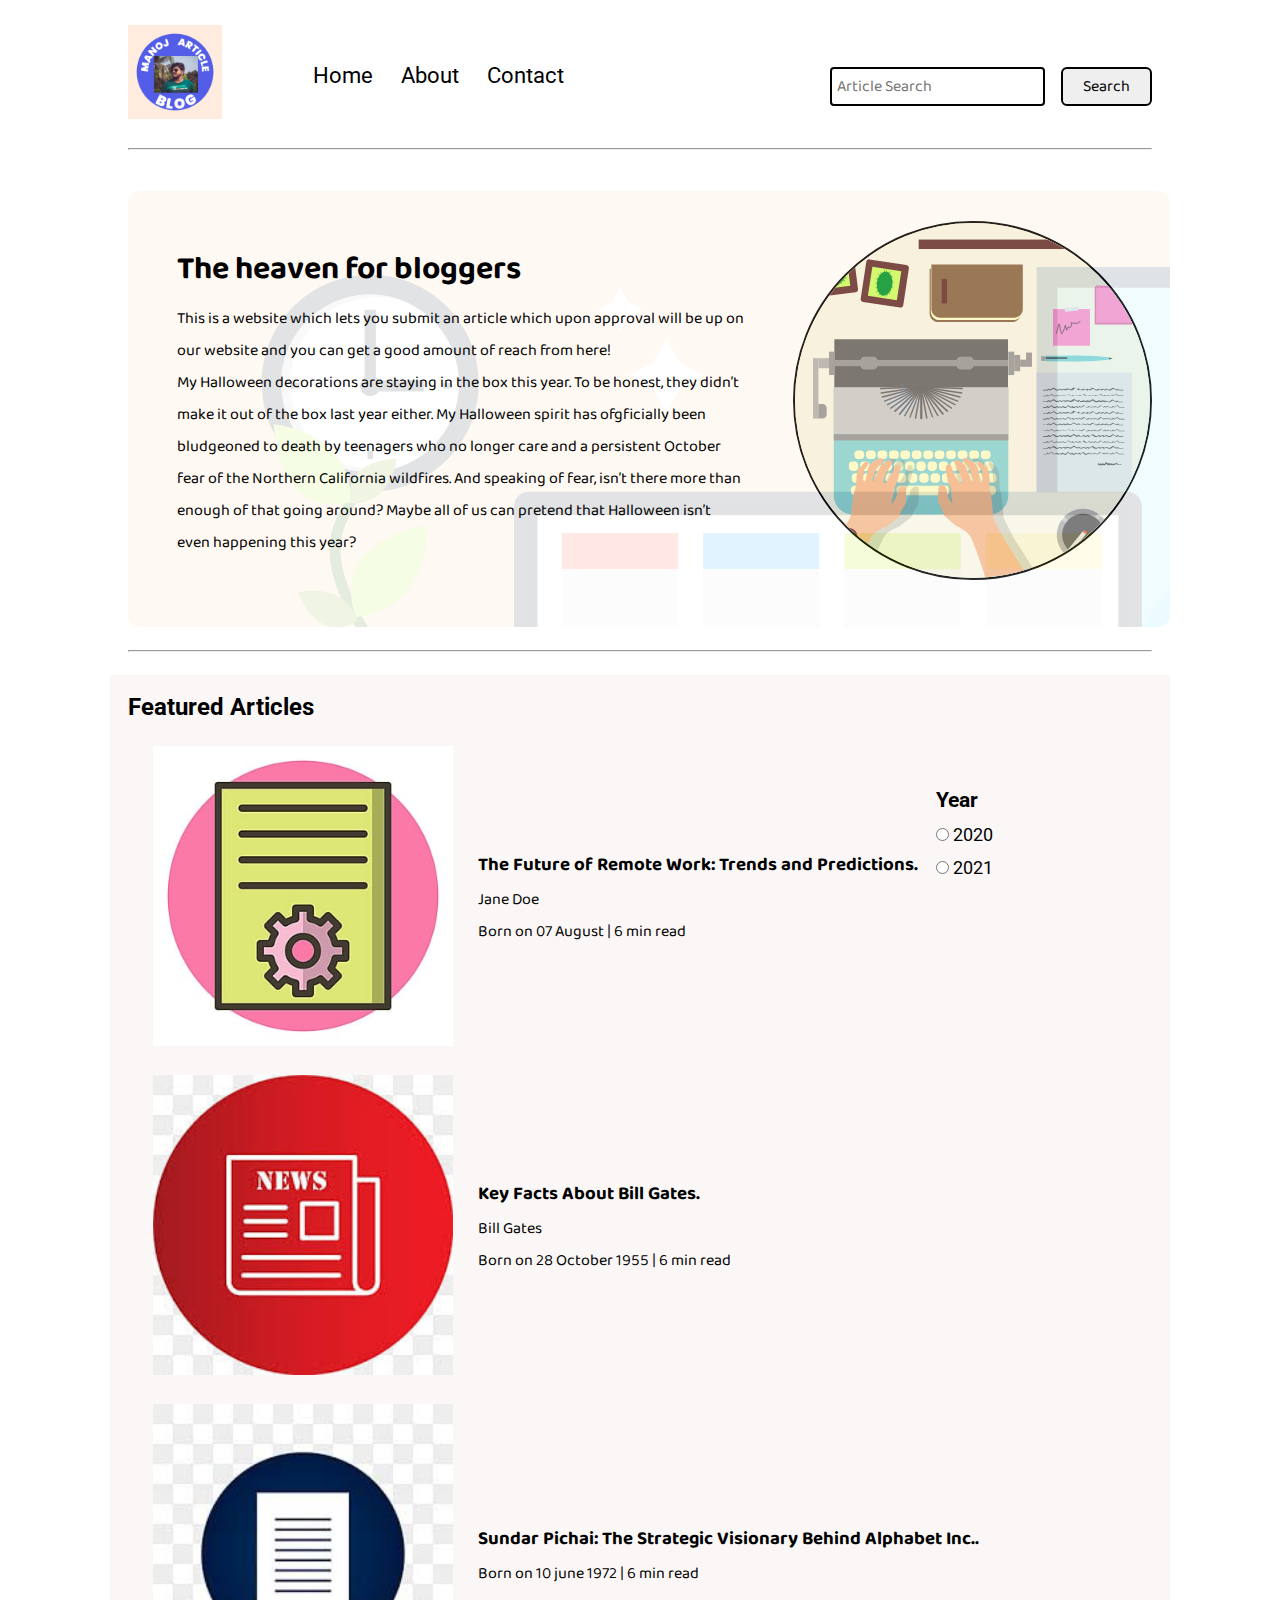
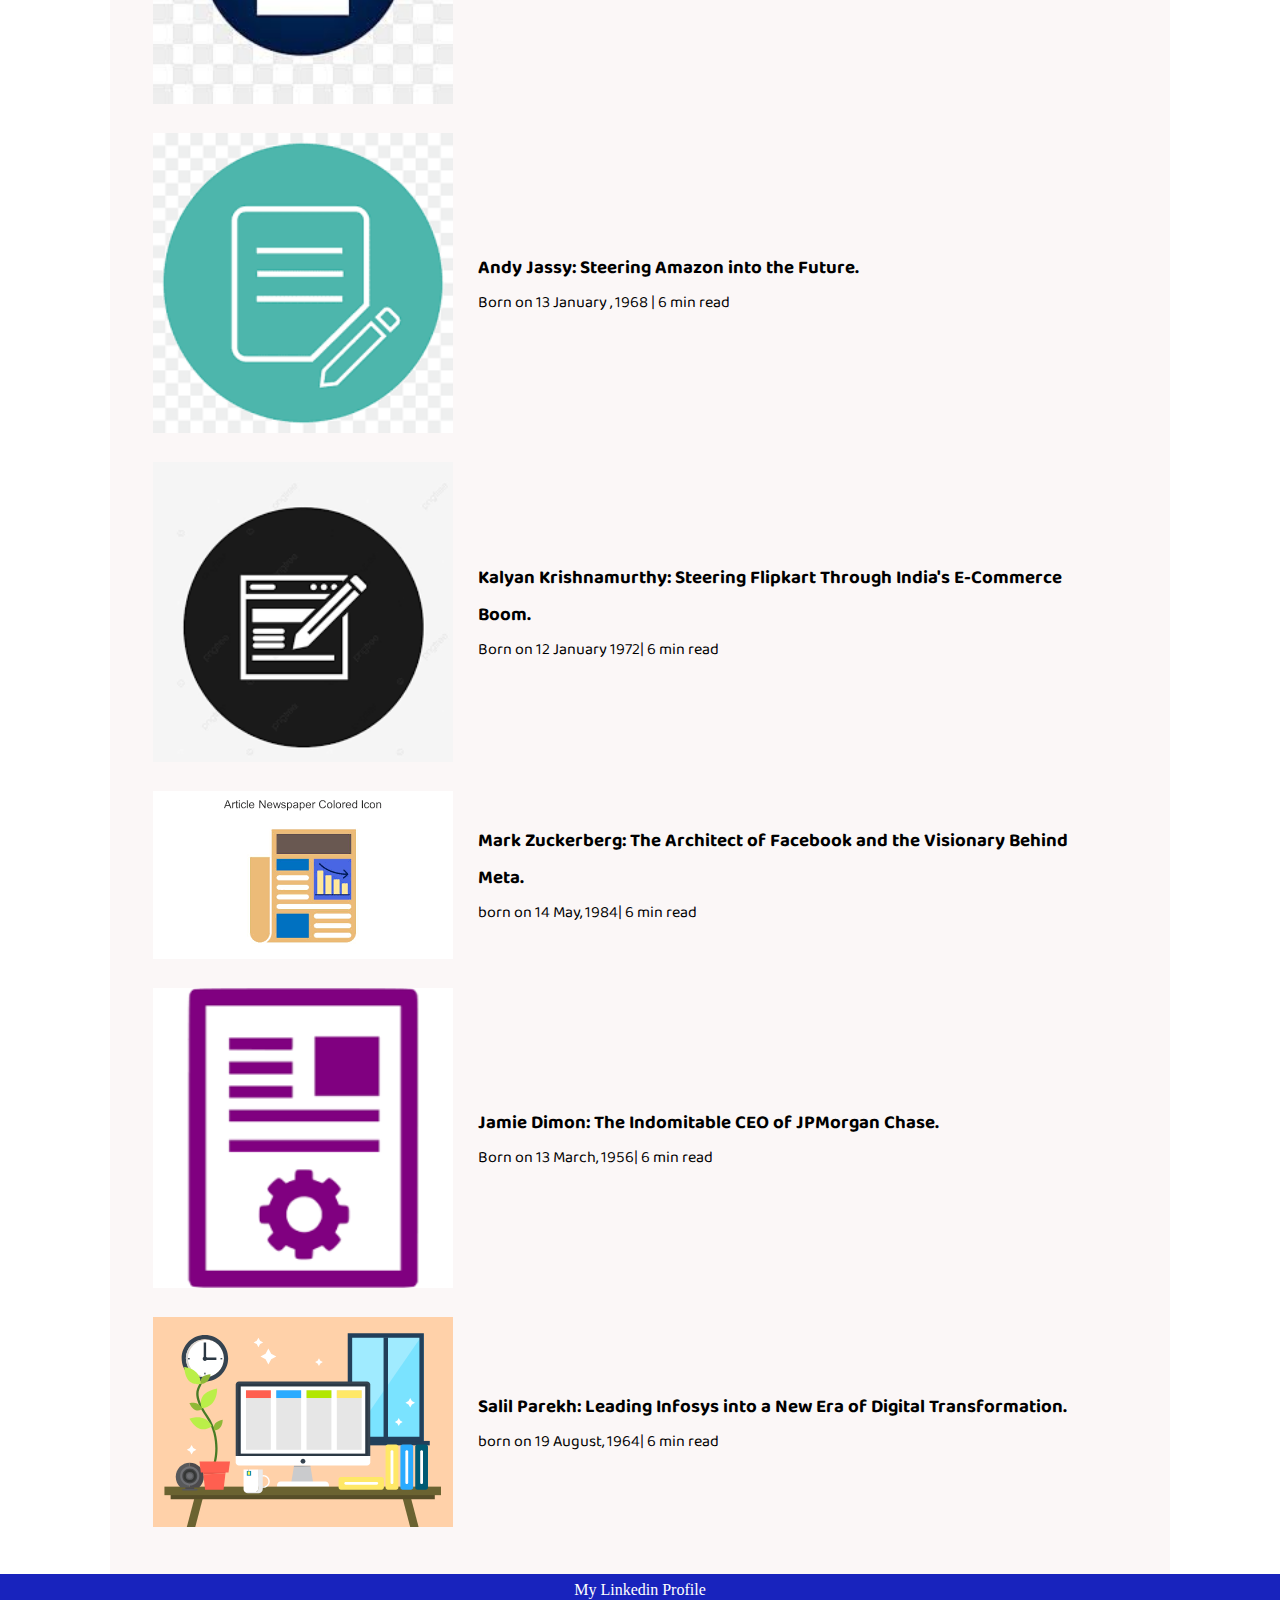
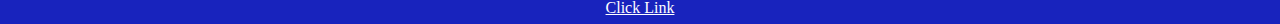
<file: index.html>
<!DOCTYPE html>
<html lang="en">

<head>
    <meta charset="UTF-8">
    <meta name="viewport" content="width=device-width, initial-scale=1.0">
    <link rel="stylesheet" href="css/utils.css">
    <link rel="stylesheet" href="css/style.css">
    <link rel="stylesheet" href="css/mobile.css">
    <title>iBlog - Heaven for bloggers</title>
</head>

<body>
    <nav class="navigation max-width-1 m-auto">
        <div class="nav-left">
            <a href="/">
                <span><img src="img/Blogg.png" width="94px" alt=""></span>
            </a>
            <ul>
                <li><a href="/">Home</a></li>
                <li><a href="#">About</a></li>
                <li><a href="/contact.html">Contact</a></li>
            </ul>
        </div>
        <div class="nav-right">
            <form action="/search.html" method="get">
                <input class="form-input" type="text" name="query" placeholder="Article Search">
                <button class="btn">Search</button>
            </form>

        </div>

    </nav>
    <div class="max-width-1 m-auto">
        <hr>
    </div>
    <div class="m-auto content max-width-1 my-2">
        <div class="content-left">
            <h1>The heaven for bloggers</h1>
            <p>This is a website which lets you submit an article which upon approval will be up on our website and you
                can get a good amount of reach from here!</p>
            <p>My Halloween decorations are staying in the box this year. To be honest, they didn’t make it out of the
                box last year either. My Halloween spirit has ofgficially been bludgeoned to death by teenagers who no
                longer care and a persistent October fear of the Northern California wildfires. And speaking of fear,
                isn’t there more than enough of that going around? Maybe all of us can pretend that Halloween isn’t even
                happening this year?</p>
        </div>
        <div class="content-right">
            <img src="img/home.svg" alt="iBlog">
        </div>
    </div>

    <div class="max-width-1 m-auto">
        <hr>
    </div>
    <div class="home-articles max-width-1 m-auto font2">
        <h2>Featured Articles</h2>
        <div class="year-box adjust-year">
            <div>
                <h3>Year </h3>
            </div>
            <div>
                <input type="radio" name="year" id=""> 2020
            </div>
            <div>
                <input type="radio" name="year" id=""> 2021
            </div>
        </div>
        <div class="home-article">
            <div class="home-article-img">
                <img src="img/Article1.jpg" alt="article">
            </div>
            <div class="home-article-content font1">
                <a href="/blogpost2.html">
                    <h3>The Future of Remote Work: Trends and Predictions.</h3>
                </a>

                <div> Jane Doe</div>
                <span>Born on 07 August | 6 min read</span>
            </div>
        </div>
        <div class="home-article">
            <div class="home-article-img">
                <img src="img/Article2.jpg" alt="article">
            </div>
            <div class="home-article-content font1">
                <a href="/blogpost3.html">
                    <h3>Key Facts About Bill Gates.</h3>
                </a>

                 <div>Bill Gates</div>
                
                <span>Born on 28 October 1955 | 6 min read</span>
            </div>
        </div>
        <div class="home-article">
            <div class="home-article-img">
                <img src="img/Article3.jpg" alt="article">
            </div>
            <div class="home-article-content font1">
                <a href="/blogpost4.html">
                    <h3>Sundar Pichai: The Strategic Visionary Behind Alphabet Inc..</h3>
                </a>

                <span>Born on 10 june 1972 | 6 min read</span>
            </div>
        </div>
        <div class="home-article">
            <div class="home-article-img">
                <img src="img/Article4.jpg" alt="article">
            </div>
            <div class="home-article-content font1">
                <a href="/blogpost5.html">
                    <h3>Andy Jassy: Steering Amazon into the Future.</h3>
                </a>

                <span>Born on 13 January , 1968 | 6 min read</span>
            </div>
        </div>
        <div class="home-article">
            <div class="home-article-img">
                <img src="img/Article5.jpg" alt="article">
            </div>
            <div class="home-article-content font1">
                <a href="/blogpost6.html">
                    <h3>Kalyan Krishnamurthy: Steering Flipkart Through India's E-Commerce Boom.</h3>
                </a>

                <span>Born on 12 January 1972| 6 min read</span>
            </div>
        </div>
        <div class="home-article">
            <div class="home-article-img">
                <img src="img/Article6.jpg" alt="article">
            </div>
            <div class="home-article-content font1">
                <a href="/blogpost7.html">
                    <h3>Mark Zuckerberg: The Architect of Facebook and the Visionary Behind Meta.</h3>
                </a>

                <span>born on 14 May, 1984| 6 min read</span>
            </div>
        </div>
        <div class="home-article">
            <div class="home-article-img">
                <img src="img/Article7.jpg" alt="article">
            </div>
            <div class="home-article-content font1">
                <a href="/Blogpost8.html">
                    <h3>Jamie Dimon: The Indomitable CEO of JPMorgan Chase.</h3>
                </a>
                <span>Born on 13 March, 1956| 6 min read</span>
            </div>
        </div>
        <div class="home-article">
            <div class="home-article-img">
                <img src="img/11.svg" alt="article">
            </div>
            <div class="home-article-content font1">
                <a href="/blogpost9.html">
                    <h3>Salil Parekh: Leading Infosys into a New Era of Digital Transformation.</h3>
                </a>

                <span>born on 19 August, 1964| 6 min read</span>
            </div>
        </div>

    </div>

    <div class="footer">
        <p>My Linkedin Profile</p>
        <a href="
        https://www.linkedin.com/in/manoj-bhakta-4369b0286">Click Link</a>
    </div>
</body>

</html>
</file>
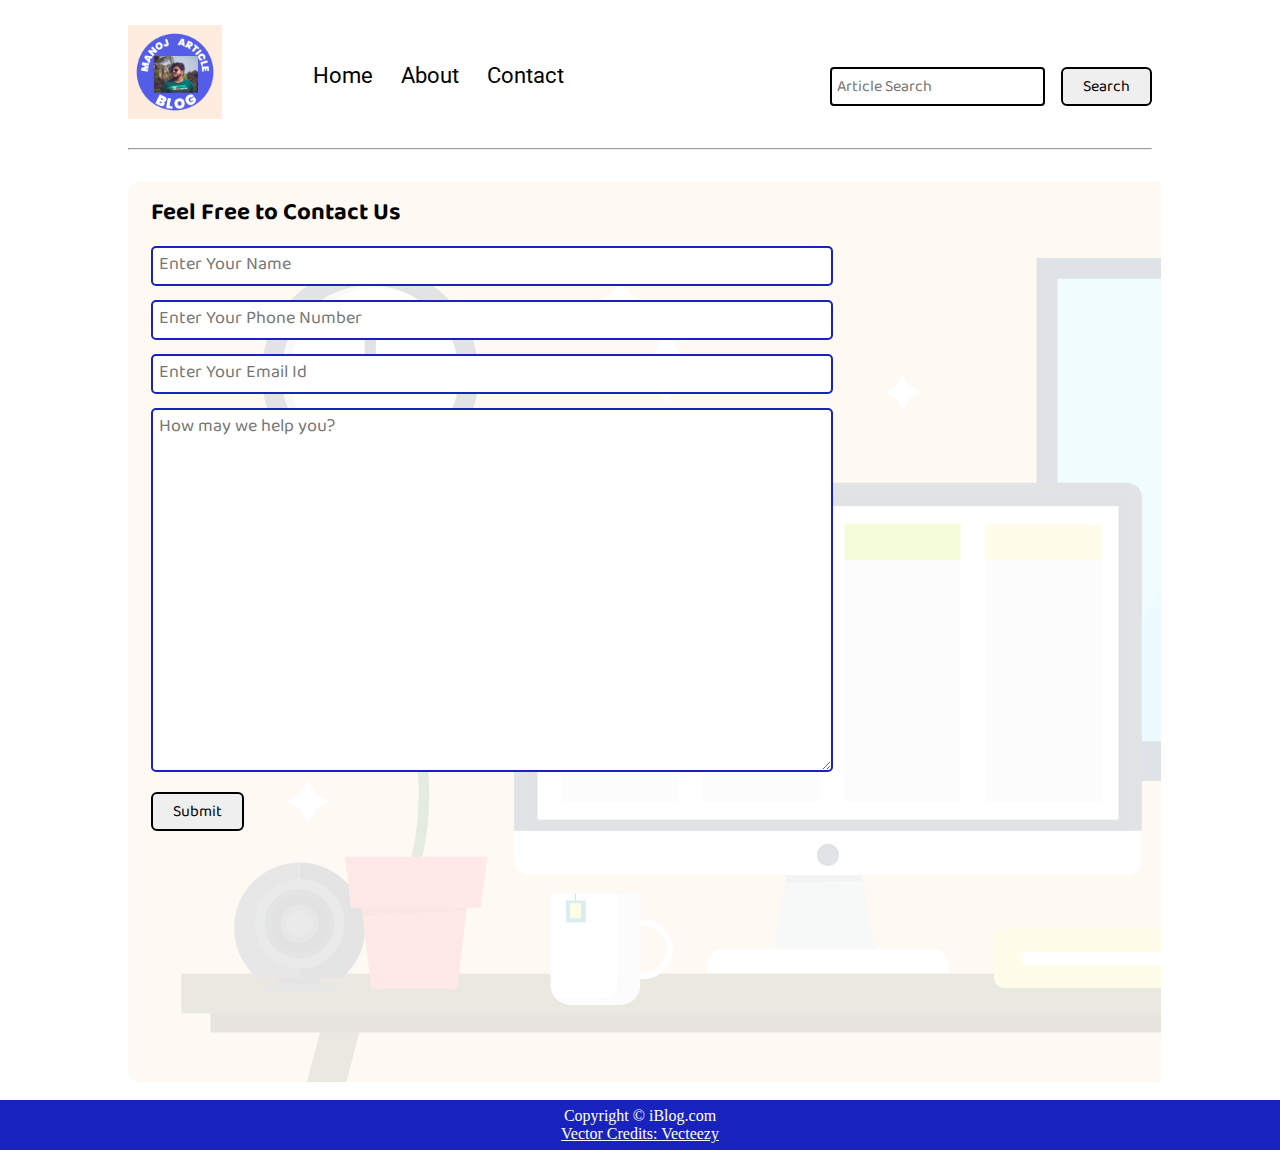
<file: contact.html>
<!DOCTYPE html>
<html lang="en">
<head>
    <meta charset="UTF-8">
    <meta name="viewport" content="width=device-width, initial-scale=1.0">
    <link rel="stylesheet" href="css/utils.css">
    <link rel="stylesheet" href="css/style.css">
    <link rel="stylesheet" href="css/contact.css">
    <link rel="stylesheet" href="css/mobile.css">
    <title>iBlog - Heaven for bloggers</title>
</head>
<body>
    <nav class="navigation max-width-1 m-auto">
        <div class="nav-left">
            <a href="/">
                <span><img src="img/Blogg.png" width="94px" alt=""></span>
            </a>
            <ul>
                <li><a href="/">Home</a></li>
                <li><a href="#">About</a></li>
                <li><a href="/contact.html">Contact</a></li>
            </ul>
        </div>
        <div class="nav-right">
            <form action="/search.html" method="get">
                <input class="form-input" type="text" name="query" placeholder="Article Search">
                <button class="btn">Search</button>
            </form>

        </div>

    </nav>
    <div class="max-width-1 m-auto">
        <hr>
    </div>
    <div class="contact-content font1 max-width-1 m-auto">
        <div class="max-width-1 m-auto mx-1">
            <h2>Feel Free to Contact Us</h2>
            <div class="contact-form">
                <div class="form-box">
                    <input type="text" placeholder="Enter Your Name">
                </div>
                <div class="form-box">
                    <input type="text" placeholder="Enter Your Phone Number">
                </div>
                <div class="form-box">
                    <input type="text" placeholder="Enter Your Email Id">
                </div>
                <div class="form-box">
                    <textarea name="" id="" cols="30" rows="10" placeholder="How may we help you?"></textarea>
                </div>
                <div class="form-box">
                    <button class="btn">Submit</button>
                </div>

            </div>
        </div>

    </div>
    <div class="footer">
        <p>Copyright &copy; iBlog.com </p>
         <a href="https://www.vecteezy.com/free-vector/typewriter">Vector Credits: Vecteezy</a> 
    </div>
</body>
</html>
</file>
<file: css/utils.css>
@import url("https://fonts.googleapis.com/css2?family=Roboto&display=swap");
@import url("https://fonts.googleapis.com/css2?family=Baloo+Bhaina+2:wght@500&display=swap");
:root { 
  --main-bg-color: #1823bd;
  --font1: "Baloo Bhaina 2", cursive;
  --font2: "Roboto", sans-serif;
}

.center{
  text-align: center
}

.font1 {
  font-family: var(--font1);
}
.font2 {
  font-family: var(--font2);
}

.max-width-1 {
  max-width: 80vw;
}

.max-width-2 {
  max-width: 60vw;
}

.m-auto {
  margin: auto;
}

.mx-1{
  margin-left: 23px;
  margin-right: 23px;
}

.my-2{
  margin-top: 32px;
  margin-bottom: 32px;
}

.btn {
  padding: 0px 20px;
  padding-top: 3px;
  border: 2px solid black;
  border-radius: 6px;
  font-family: var(--font1);
  font-size: 16px;
  cursor: pointer;
  transition: all 0.3s ease-in-out;
}

.btn:hover {
  color: white;
  background: var(--main-bg-color);
}

.form-input {
  padding: 0px 5px;
  padding-top: 3px;
  font-size: 16px;
  border: 2px solid black;
  border-radius: 4px;
  margin: 0 13px;
  font-family: var(--font1);
}

.form-box input, textarea{
  width: 52vw;
  padding: 0px 6px;
  margin: 7px 0;
  font-size: 18px;
  font-family: var(--font1);
  border: 2px solid var(--main-bg-color);
    border-radius: 5px;
}
</file>
<file: css/style.css>
* {
   margin: 0;
   padding: 0; 
 }
 
 .navigation {
   margin-top: 25px;
   font-family: var(--font1);
   /* height: 74px;  */
   display: flex;
   justify-content: space-between;
   align-items: center;
 }
 
 .nav-left {
   display: flex;
 }
 
 .nav-left span {
   font-size: 35px;
   padding-top: 10px;
 }
 
 .nav-left ul {
   display: flex;
   align-items: center;
   margin: 0 77px;
   font-size: 22px;
   padding-bottom: 23px;
 }
 
 .nav-left ul li {
   list-style: none;
   margin: 0 14px;
   font-family: var(--font2);
   transition: all 0.3s ease-in-out;
 }
 
 .nav-left ul li a {
   text-decoration: none;
   color: black;
 }
 
 .nav-left ul li a:hover {
   color: var(--main-bg-color);
   font-weight: bolder;
 }
 
 .content {
   height: 100%;
   display: flex;
   margin-top: 32px;
   padding: 9px;
   position: relative;
 }
 
 .content::after {
   content: "";
   background-image: url("../img/11.svg");
   position: absolute;
   width: 100%;
   height: inherit;
   opacity: 0.15;
   border-radius: 12px;
 }
 
 .content-left {
   font-family: var(--font1);
   display: flex;
   flex-direction: column;
   justify-content: center;
   padding: 49px;
   z-index: 1;
 }
 
 .content-right {
   display: flex;
   align-items: center;
   justify-content: center;
 }
 
 .content-right img {
   height: 355px;
   border: 2px solid black;
   border-radius: 200px;
 }
 
 .home-articles {
   padding: 18px;
   background-color: rgb(248, 239, 239, 0.5);
   margin-top: 23px;
   position: relative;
 }
 
 .year-box {
   position: absolute;  
   right: 0px;
   top: 100px;
   width: 234px;
   height: 255px;
   font-size: 18px;
 }
 
 .year-box div {
   margin: 12px 0px;
 }
 
 .home-article {
   display: flex;
   margin: 25px;
 }
 
 .home-article img {
   width: 300px;
 }
 
 .home-article-content {
   align-self: center;
   padding: 25px;
 }
 
 .home-article-content a {
   text-decoration: none;
   color: black;
 }
 /* .home-articles{} */
 .footer {
   height: 50px;
   background-color: var(--main-bg-color);
   display: flex;
   align-items: center;
   justify-content: center;
   color: white;
   flex-direction: column;
 }
 
 .footer a {
   color: white;
 }
</file>
<file: css/mobile.css>
@media screen and (max-width: 1200px) {
    .navigation {
      flex-direction: column;
      margin-bottom: 23px;
    }
  
    .nav-left {
      flex-direction: column;
      text-align: center;
    }
  
    .content-right {
      display: none;
    }
  
    .home-article {
      flex-direction: column;
    }
  
    .home-article-img {
      text-align: center;
    }
  
    .year-box {
      top: 25px;
      left: 60vw;
      font-size: 11px;
      display: flex;
    }
  
    .year-box div {
      padding: 0 3px;
      margin: 0;
    }
  
    .home-article img {
      width: 70vw;
    }
    .form-input {
      width: 50%;
    }
    .form-box input,
    textarea {
      width: 66vw;
    }
    .row {
      flex-direction: column;
    }
    .social {
      padding: 0;
    }
    .post-img {
      height: auto;
    }
    .adjust-year {
      position: static;
      height: auto;
      padding: 12px 0px;
      display: flex;
      justify-content: flex-end;
      width: 100%;
    }
  }
</file>
<file: css/contact.css>
.contact-content{  
    height: 100vh;
    margin-top: 32px;
    padding: 9px;
    position: relative; 
    overflow: hidden;
  }
  
  .contact-content::after {
    content: "";
    background-image: url("../img/11.svg");
    position: absolute;
    top:0;
    width: 100%;
    height: inherit;
    opacity: 0.15;
    border-radius: 12px;
    z-index: -1;
  }
</file>
